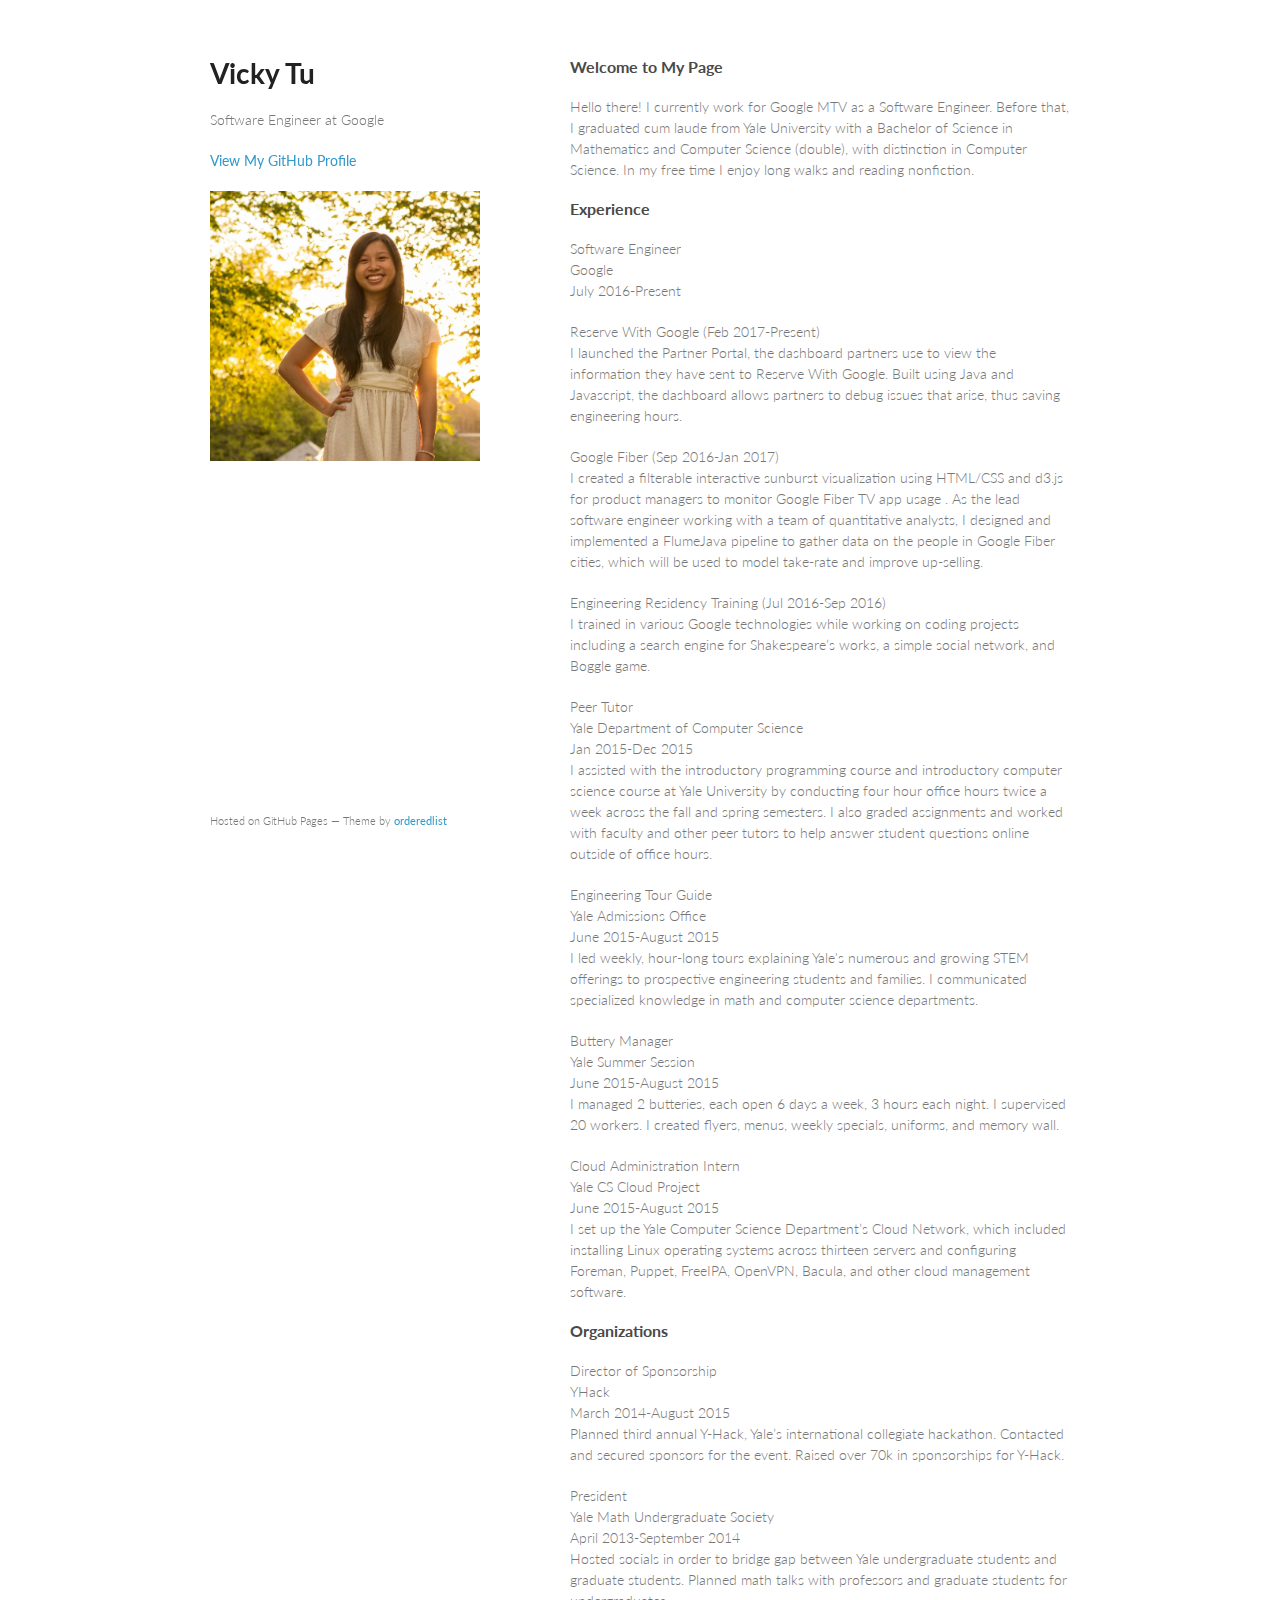
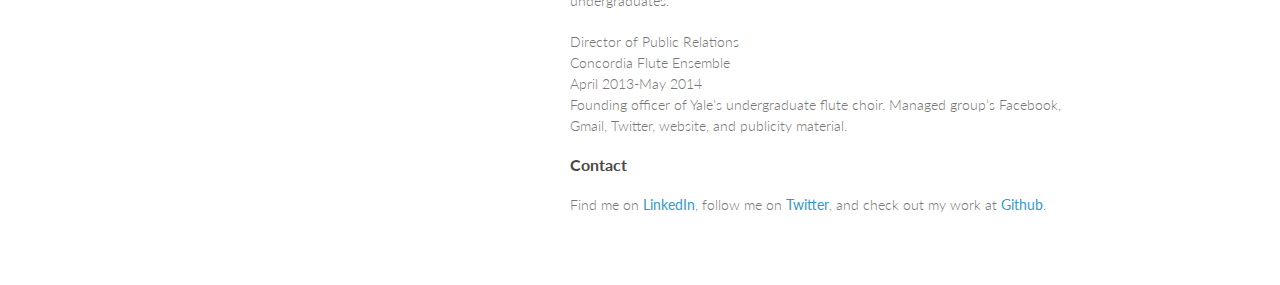
<file: index.html>
<!doctype html>
<html>
  <head>
    <meta charset="utf-8">
    <meta http-equiv="X-UA-Compatible" content="chrome=1">
    <title>vickytu.github.io by vickytu</title>

    <link rel="stylesheet" href="stylesheets/styles.css">
    <link rel="stylesheet" href="stylesheets/github-light.css">
    <meta name="viewport" content="width=device-width, initial-scale=1, user-scalable=no">
    <!--[if lt IE 9]>
    <script src="//html5shiv.googlecode.com/svn/trunk/html5.js"></script>
    <![endif]-->
  </head>
  <body>
    <div class="wrapper">
      <header>
        <h1>Vicky Tu</h1>
        <p>Software Engineer at Google</p>


        <p class="view"><a href="https://github.com/vickytu">View My GitHub Profile</a></p>
        <img src="2016photo.jpg" alt="portrait" align="left">

      </header>
      <section>
        <h3>
<a id="welcome-to-my-page" class="anchor" href="#welcome-to-my-page" aria-hidden="true"><span class="octicon octicon-link"></span></a>Welcome to My Page</h3>

<p>Hello there! I currently work for Google MTV as a Software Engineer. Before that, I graduated cum laude from Yale University with a Bachelor of Science in Mathematics and Computer Science (double), with distinction in Computer Science. In my free time I enjoy long walks and reading nonfiction.</p>

<h3>
<a id="experience" class="anchor" href="#experience" aria-hidden="true"><span class="octicon octicon-link"></span></a>Experience</h3>

<p>Software Engineer<br>
Google<br>
July 2016-Present<br>
  
<p>Reserve With Google (Feb 2017-Present)<br>
I launched the Partner Portal, the dashboard partners use to view the information they have sent to Reserve With Google. Built using Java and Javascript, the dashboard allows partners to debug issues that arise, thus saving engineering hours.<br></p>

<p>Google Fiber (Sep 2016-Jan 2017)<br>
I created a filterable interactive sunburst visualization using HTML/CSS and d3.js for product managers to monitor Google Fiber TV app usage . As the lead software engineer working with a team of quantitative analysts, I designed and implemented a FlumeJava pipeline to gather data on the people in Google Fiber cities, which will be used to model take-rate and improve up-selling.<br></p>

<p>Engineering Residency Training (Jul 2016-Sep 2016)<br>
I trained in various Google technologies while working on coding projects including a search engine for Shakespeare’s works, a simple social network, and Boggle game.<br> </p>

<p>Peer Tutor<br>
Yale Department of Computer Science<br>
Jan 2015-Dec 2015<br>
I assisted with the introductory programming course and introductory computer science course at Yale University by conducting four hour office hours twice a week across the fall and spring semesters. I also graded assignments and worked with faculty and  other peer tutors to help answer student questions online outside of office hours.  </p>

<p>Engineering Tour Guide<br>
Yale Admissions Office<br>
June 2015-August 2015<br>
I led weekly, hour-long tours explaining Yale's numerous and growing STEM offerings to prospective engineering students and families. I communicated specialized knowledge in math and computer science departments.</p>

<p>Buttery Manager<br>
Yale Summer Session<br>
June 2015-August 2015<br>
I managed 2 butteries, each open 6 days a week, 3 hours each night. I supervised 20 workers. I created flyers, menus, weekly specials, uniforms, and memory wall.</p>

<p>Cloud Administration Intern<br>
Yale CS Cloud Project<br>
June 2015-August 2015<br>
I set up the Yale Computer Science Department’s Cloud Network, which included installing Linux operating systems across thirteen servers and configuring Foreman, Puppet, FreeIPA, OpenVPN, Bacula, and other cloud management software.</p>

<h3>
<a id="organizations" class="anchor" href="#organizations" aria-hidden="true"><span class="octicon octicon-link"></span></a>Organizations</h3>

<p>Director of Sponsorship<br>
YHack<br>
March 2014-August 2015<br>
Planned third annual Y-Hack, Yale’s international collegiate hackathon. Contacted and secured sponsors for the event. Raised over 70k in sponsorships for Y-Hack.</p>

<p>President<br>
Yale Math Undergraduate Society<br>
April 2013-September 2014<br>
Hosted socials in order to bridge gap between Yale undergraduate students and graduate students. Planned math talks with professors and graduate students for undergraduates.</p>

<p>Director of Public Relations<br>
Concordia Flute Ensemble<br>
April 2013-May 2014<br>
Founding officer of Yale’s undergraduate flute choir. Managed group’s Facebook, Gmail, Twitter, website, and publicity material.</p>

<h3>
<a id="contact" class="anchor" href="#contact" aria-hidden="true"><span class="octicon octicon-link"></span></a>Contact</h3>

<p>Find me on <a href="https://www.linkedin.com/in/vickytu">LinkedIn</a>, follow me on <a href="https://twitter.com/vickytu2">Twitter</a>, and check out my work at <a href="https://github.com/vickytu">Github</a>.</p>
      </section>
      <footer>
        <p><small>Hosted on GitHub Pages &mdash; Theme by <a href="https://github.com/orderedlist">orderedlist</a></small></p>
      </footer>
    </div>
    <script src="javascripts/scale.fix.js"></script>
              <script type="text/javascript">
            var gaJsHost = (("https:" == document.location.protocol) ? "https://ssl." : "http://www.");
            document.write(unescape("%3Cscript src='" + gaJsHost + "google-analytics.com/ga.js' type='text/javascript'%3E%3C/script%3E"));
          </script>
          <script type="text/javascript">
            try {
              var pageTracker = _gat._getTracker("UA-50779945-3");
            pageTracker._trackPageview();
            } catch(err) {}
          </script>

  </body>
</html>
</file>
<file: stylesheets/styles.css>
@import url(https://fonts.googleapis.com/css?family=Lato:300italic,700italic,300,700);

body {
  padding:50px;
  font:14px/1.5 Lato, "Helvetica Neue", Helvetica, Arial, sans-serif;
  color:#777;
  font-weight:300;
}

h1, h2, h3, h4, h5, h6 {
  color:#222;
  margin:0 0 20px;
}

p, ul, ol, table, pre, dl {
  margin:0 0 20px;
}

h1, h2, h3 {
  line-height:1.1;
}

h1 {
  font-size:28px;
}

h2 {
  color:#393939;
}

h3, h4, h5, h6 {
  color:#494949;
}

a {
  color:#39c;
  font-weight:400;
  text-decoration:none;
}

a small {
  font-size:11px;
  color:#777;
  margin-top:-0.6em;
  display:block;
}

.wrapper {
  width:860px;
  margin:0 auto;
}

blockquote {
  border-left:1px solid #e5e5e5;
  margin:0;
  padding:0 0 0 20px;
  font-style:italic;
}

code, pre {
  font-family:Monaco, Bitstream Vera Sans Mono, Lucida Console, Terminal;
  color:#333;
  font-size:12px;
}

pre {
  padding:8px 15px;
  background: #f8f8f8;
  border-radius:5px;
  border:1px solid #e5e5e5;
  overflow-x: auto;
}

table {
  width:100%;
  border-collapse:collapse;
}

th, td {
  text-align:left;
  padding:5px 10px;
  border-bottom:1px solid #e5e5e5;
}

dt {
  color:#444;
  font-weight:700;
}

th {
  color:#444;
}

img {
  max-width:100%;
}

header {
  width:270px;
  float:left;
  position:fixed;
}

header ul {
  list-style:none;
  height:40px;

  padding:0;

  background: #eee;
  background: -moz-linear-gradient(top, #f8f8f8 0%, #dddddd 100%);
  background: -webkit-gradient(linear, left top, left bottom, color-stop(0%,#f8f8f8), color-stop(100%,#dddddd));
  background: -webkit-linear-gradient(top, #f8f8f8 0%,#dddddd 100%);
  background: -o-linear-gradient(top, #f8f8f8 0%,#dddddd 100%);
  background: -ms-linear-gradient(top, #f8f8f8 0%,#dddddd 100%);
  background: linear-gradient(top, #f8f8f8 0%,#dddddd 100%);

  border-radius:5px;
  border:1px solid #d2d2d2;
  box-shadow:inset #fff 0 1px 0, inset rgba(0,0,0,0.03) 0 -1px 0;
  width:270px;
}

header li {
  width:89px;
  float:left;
  border-right:1px solid #d2d2d2;
  height:40px;
}

header ul a {
  line-height:1;
  font-size:11px;
  color:#999;
  display:block;
  text-align:center;
  padding-top:6px;
  height:40px;
}

strong {
  color:#222;
  font-weight:700;
}

header ul li + li {
  width:88px;
  border-left:1px solid #fff;
}

header ul li + li + li {
  border-right:none;
  width:89px;
}

header ul a strong {
  font-size:14px;
  display:block;
  color:#222;
}

section {
  width:500px;
  float:right;
  padding-bottom:50px;
}

small {
  font-size:11px;
}

hr {
  border:0;
  background:#e5e5e5;
  height:1px;
  margin:0 0 20px;
}

footer {
  width:270px;
  float:left;
  position:fixed;
  bottom:50px;
}

@media print, screen and (max-width: 960px) {

  div.wrapper {
    width:auto;
    margin:0;
  }

  header, section, footer {
    float:none;
    position:static;
    width:auto;
  }

  header {
    padding-right:320px;
  }

  section {
    border:1px solid #e5e5e5;
    border-width:1px 0;
    padding:20px 0;
    margin:0 0 20px;
  }

  header a small {
    display:inline;
  }

  header ul {
    position:absolute;
    right:50px;
    top:52px;
  }
}

@media print, screen and (max-width: 720px) {
  body {
    word-wrap:break-word;
  }

  header {
    padding:0;
  }

  header ul, header p.view {
    position:static;
  }

  pre, code {
    word-wrap:normal;
  }
}

@media print, screen and (max-width: 480px) {
  body {
    padding:15px;
  }

  header ul {
    display:none;
  }
}

@media print {
  body {
    padding:0.4in;
    font-size:12pt;
    color:#444;
  }
}
</file>
<file: stylesheets/github-light.css>
/*
   Copyright 2014 GitHub Inc.

   Licensed under the Apache License, Version 2.0 (the "License");
   you may not use this file except in compliance with the License.
   You may obtain a copy of the License at

       http://www.apache.org/licenses/LICENSE-2.0

   Unless required by applicable law or agreed to in writing, software
   distributed under the License is distributed on an "AS IS" BASIS,
   WITHOUT WARRANTIES OR CONDITIONS OF ANY KIND, either express or implied.
   See the License for the specific language governing permissions and
   limitations under the License.

*/

.pl-c /* comment */ {
  color: #969896;
}

.pl-c1      /* constant, markup.raw, meta.diff.header, meta.module-reference, meta.property-name, support, support.constant, support.variable, variable.other.constant */,
.pl-s .pl-v /* string variable */ {
  color: #0086b3;
}

.pl-e  /* entity */,
.pl-en /* entity.name */ {
  color: #795da3;
}

.pl-s .pl-s1 /* string source */,
.pl-smi      /* storage.modifier.import, storage.modifier.package, storage.type.java, variable.other, variable.parameter.function */ {
  color: #333;
}

.pl-ent /* entity.name.tag */ {
  color: #63a35c;
}

.pl-k /* keyword, storage, storage.type */ {
  color: #a71d5d;
}

.pl-pds              /* punctuation.definition.string, string.regexp.character-class */,
.pl-s                /* string */,
.pl-s .pl-pse .pl-s1 /* string punctuation.section.embedded source */,
.pl-sr               /* string.regexp */,
.pl-sr .pl-cce       /* string.regexp constant.character.escape */,
.pl-sr .pl-sra       /* string.regexp string.regexp.arbitrary-repitition */,
.pl-sr .pl-sre       /* string.regexp source.ruby.embedded */ {
  color: #183691;
}

.pl-v /* variable */ {
  color: #ed6a43;
}

.pl-id /* invalid.deprecated */ {
  color: #b52a1d;
}

.pl-ii /* invalid.illegal */ {
  background-color: #b52a1d;
  color: #f8f8f8;
}

.pl-sr .pl-cce /* string.regexp constant.character.escape */ {
  color: #63a35c;
  font-weight: bold;
}

.pl-ml /* markup.list */ {
  color: #693a17;
}

.pl-mh        /* markup.heading */,
.pl-mh .pl-en /* markup.heading entity.name */,
.pl-ms        /* meta.separator */ {
  color: #1d3e81;
  font-weight: bold;
}

.pl-mq /* markup.quote */ {
  color: #008080;
}

.pl-mi /* markup.italic */ {
  color: #333;
  font-style: italic;
}

.pl-mb /* markup.bold */ {
  color: #333;
  font-weight: bold;
}

.pl-md /* markup.deleted, meta.diff.header.from-file */ {
  background-color: #ffecec;
  color: #bd2c00;
}

.pl-mi1 /* markup.inserted, meta.diff.header.to-file */ {
  background-color: #eaffea;
  color: #55a532;
}

.pl-mdr /* meta.diff.range */ {
  color: #795da3;
  font-weight: bold;
}

.pl-mo /* meta.output */ {
  color: #1d3e81;
}
</file>
